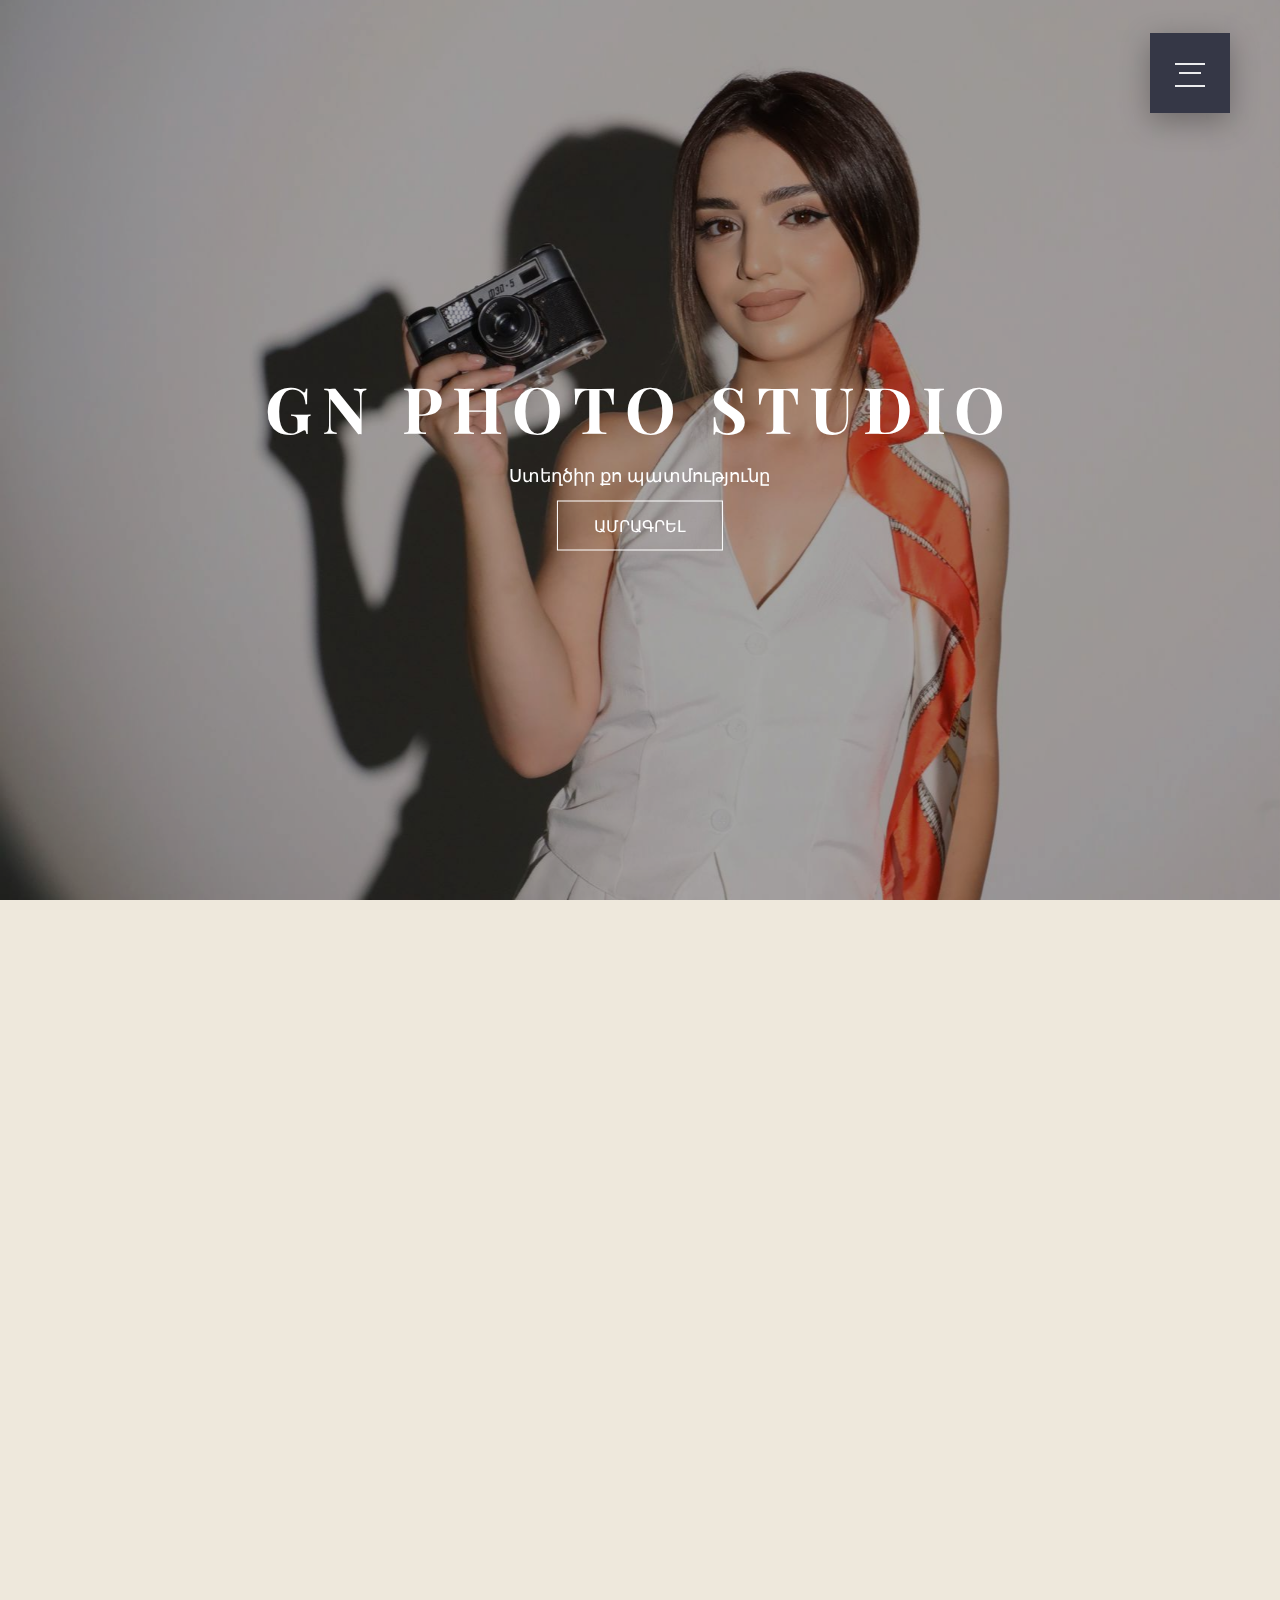
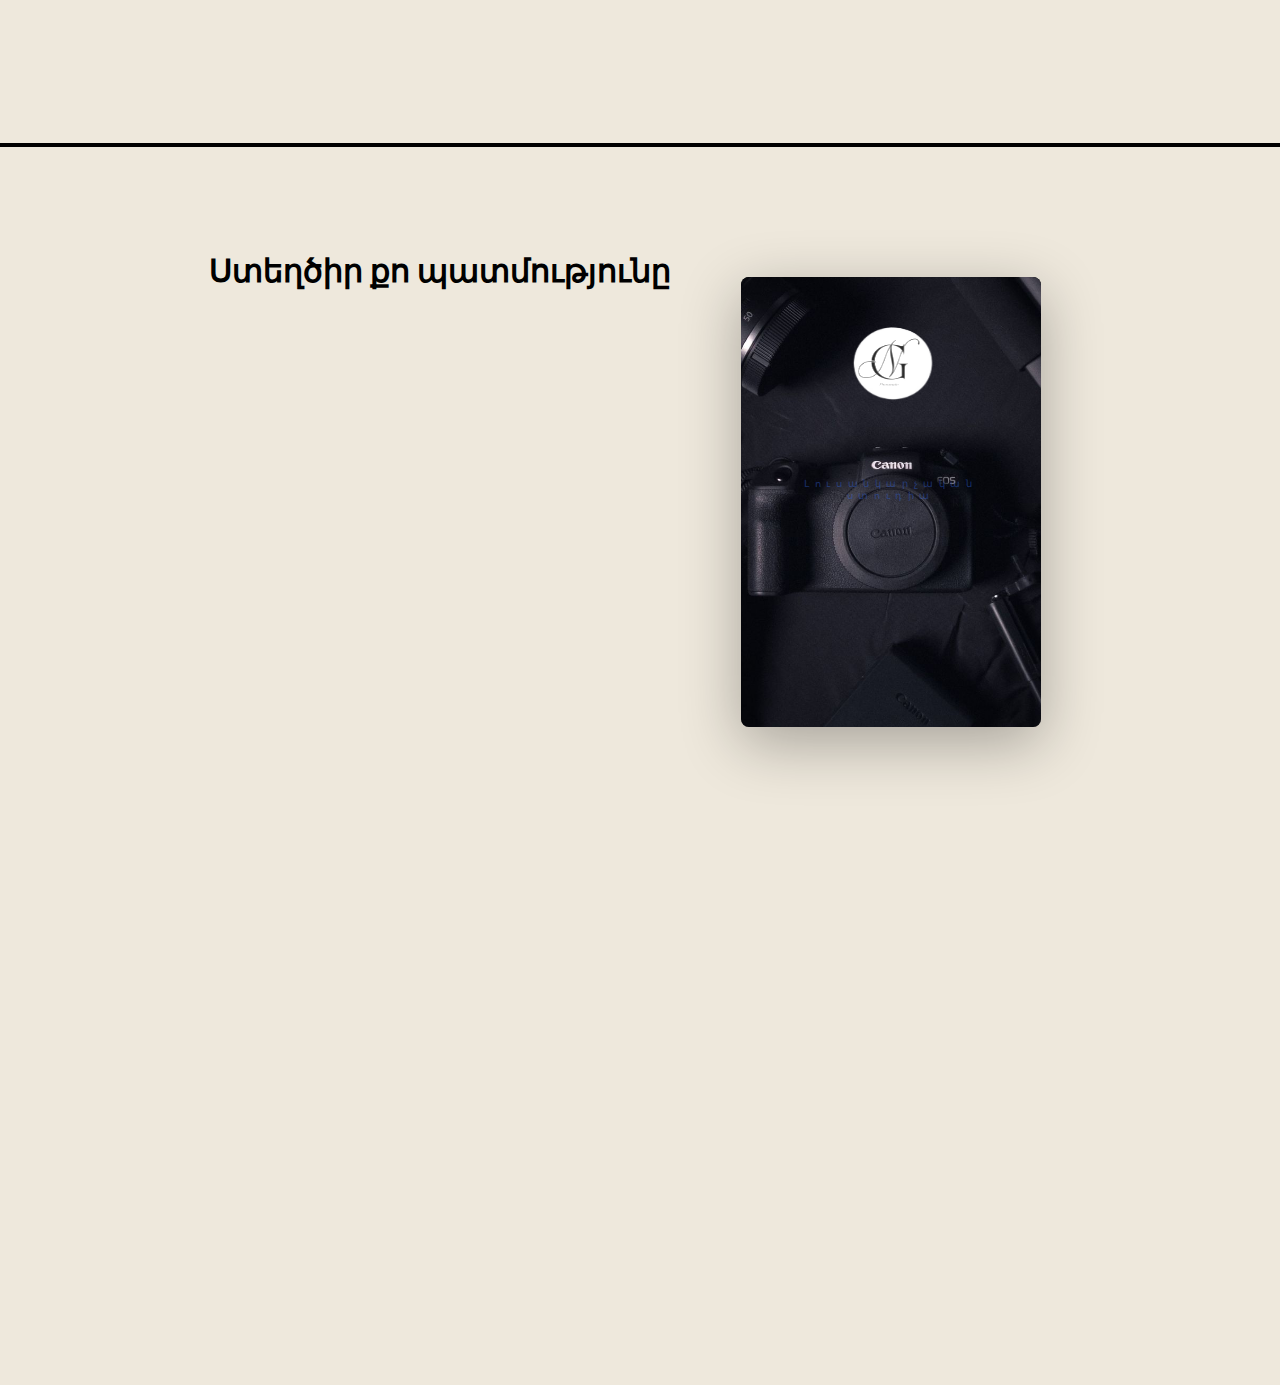
<file: index.html>
<!DOCTYPE html>
<html lang="hy">

<head>
    <meta charset="UTF-8">
    <meta name="viewport" content="width=device-width, initial-scale=1.0">

    <title>GN PHOTO STUDIO</title>

    <!-- CSS -->
    <link rel="stylesheet" href="style.css">
    <link rel="stylesheet" href="https://cdn.jsdelivr.net/npm/swiper@11/swiper-bundle.min.css">
    <link rel="stylesheet" href="https://cdnjs.cloudflare.com/ajax/libs/font-awesome/6.5.0/css/all.min.css">
</head>

<body>

    <!-- MENU -->
    <input class="menu-icon" type="checkbox" id="menu-icon" name="menu-icon" />
    <label for="menu-icon"></label>
    <nav class="nav">
        <ul>
            <li><a href="index.html">Գլխավոր</a></li>
            <li><a href="index.html#about">Մեր մասին</a></li>
            <li><a href="index.html#wrapper">Ամրագրել</a></li>
            <li><a href="index.html#contact-us">Կապ մեզ հետ</a></li>
            <li><a href="works.html">Մեր աշխատանքները</a></li>

            <div class="lang-switch">
                <li><button onclick="changeLanguage('hy')"> Հայ 🇦🇲</button></li>
                <li><button onclick="changeLanguage('ru')"> Рус 🇷🇺</button></li>
                <li><button onclick="changeLanguage('en')"> Eng 🇺🇸 </button></li>
            </div>
        </ul>
    </nav>

    <!-- HERO / SLIDER -->
    <div class="swiper hero-slider">
        <div class="hero-content">
            <h1 id="hero-text">GN PHOTO STUDIO</h1>
            <p data-i18n="GN">Ստեղծիր քո պատմությունը</p>
            <a href="#wrapper" class="hero-btn" data-i18n="hero_btn">Ամրագրել</a>
        </div>

        <div class="swiper-wrapper" style="--delay: 0.1s">
            <div class="swiper-slide">
                <img src="1.jpg" alt="">
            </div>
            <div class="swiper-slide">
                <img src="2.jpg" alt="">
            </div>
            <div class="swiper-slide">
                <img src="3.jpg" alt="">
            </div>
        </div>
    </div>

    <!-- BANNER -->
    <div class="banner reveal" style="--delay: 0.10s">
        <div class="banner">
            <p class="banner-text" data-i18n="banner_data">
                GN photo studio.<br>
                Քո ժպիտը՝ մեր լույսի ներքո
            </p>
        </div>
    </div>

    <!-- ABOUT -->
    <div class="about reveal" style="--delay: 0.25s">
        <section id="about">
            <div class="container">
                <div class="text-content">
                    <h1 data-i18n="text_content">Մեր մասին</h1>
                    <p data-i18n="data_text">
                        Բարի գալուստ <b>GN PHOTO STUDIO</b>՝ ստեղծագործական մի անկյուն, որտեղ յուրաքանչյուր այցելու դառնում 
                        է գլխավոր հերոս: Մեր ստուդիան հիմնադրվել է մեկ պարզ նպատակով՝ ցույց տալ աշխարհին, որ 
                        յուրաքանչյուր մարդ, յուրաքանչյուր հայացք և յուրաքանչյուր ժպիտ ունի իր յուրահատուկ լույսը:

                        Մենք մասնագիտացած ենք պրոֆեսիոնալ դիմանկարների, նորաձևության (fashion), ընտանեկան և 
                        անհատական ֆոտոշարքերի մեջ: Օգտագործելով լավագույն տեխնիկան և ստեղծելով հարմարավետ միջավայր՝
                        մենք օգնում ենք ձեզ լինել բնական, ազատ և ինքնավստահ: GN PHOTO STUDIO-ն այն վայրն է, որտեղ
                        ձեր երազանքի կերպարները դառնում են իրականություն
                    </p>
                </div>

                <div class="image-content">
                    <img src="studia.jpg" alt="Studio">
                </div>
            </div>
        </section>
    </div>

    <div class="block-line"></div>

    <section id="wrapper">
        <section class="wrapper">
            <h1 class="GN-h1" data-i18n="GN">Ստեղծիր քո պատմությունը</h1>
            <div class="cards">
                <div class="card" data-effect="blur">
                    <figure class="card__image">
                        <img src="camon.jpg" alt="GN Photo Studio">
                    </figure>

                    <div class="card__header">
                        <figure class="card__profile">
                            <img src="logo.png" alt="GN Logo">
                        </figure>
                    </div>

                    <div class="card__body">
                        <p class="card__job">Լուսանկարչական ստուդիա</p>
                        <p class="card__bio">
                            Պրոֆեսիոնալ լուսանկարչություն, վիդեո և ստեղծագործական նախագծեր։
                        </p>
                    </div>

                    <div class="card__footer">
                        <p class="card__date">© 2026</p>
                        <a href="bron-hrazdan.html" class="card__btn">Դիտել ստուդիան</a>
                    </div>
                </div>
            </div>
        </section>
    </section>

    <div class="footer reveal" d style="--delay: 0.35s">
        <footer class="footer">
            <div class="footer-main">
                <div class="footer-brand">
                    <img src="logo.png" alt="GN Photo Studio">
                    <p>Minimal light space for your photoshoot</p>
                </div>

                <section id="contact-us" class="panel">
                    <div class="panel__head">
                        <h2 data-i18n="panel_data">Կապ մեզ հետ</h2>
                        <p data-i18n="p_data">հարցերի դեպքում կապվեք մեզ հետ ձեզ հարմար տարբերակով.</p>
                    </div>

                    <div class="strip">
                        <a class="trace" href="https://www.instagram.com/narkh_photography?igsh=MXJxa2ljZ2VmMDJhOA=="
                            style="--c:#ff2d7d">
                            <i class="fa-brands fa-instagram"></i>
                            <span>Instagram</span>
                            <span class="trace__spark"></span>
                        </a>

                        <a class="trace" href="mailto:Gnphotostudio1010@gmail.com" style="--c:#22c55e">
                            <i class="fa-solid fa-envelope"></i>
                            <span>Gmail</span>
                            <span class="trace__spark"></span>
                        </a>

                        <a class="trace" href="tel:+37494251861" style="--c:#1e3a8a">
                            <i class="fa-solid fa-phone"></i>
                            <span>Phone</span>
                            <span class="trace__spark"></span>
                        </a>
                    </div>
                </section>
            </div>
        </footer>
    </div>

    <div class="private reveal" style="--delay: 0.40s">
        <div class="private">
            <p data-i18n="private_data">© 2026 GN Photo Studio — Բոլոր իրավունքները պաշտպանված են</p>
        </div>
    </div>

    <!-- JS -->
    <script src="https://cdn.jsdelivr.net/npm/swiper@11/swiper-bundle.min.js"></script>
    <script src="index.js"></script>
</body>
</html>
</file>
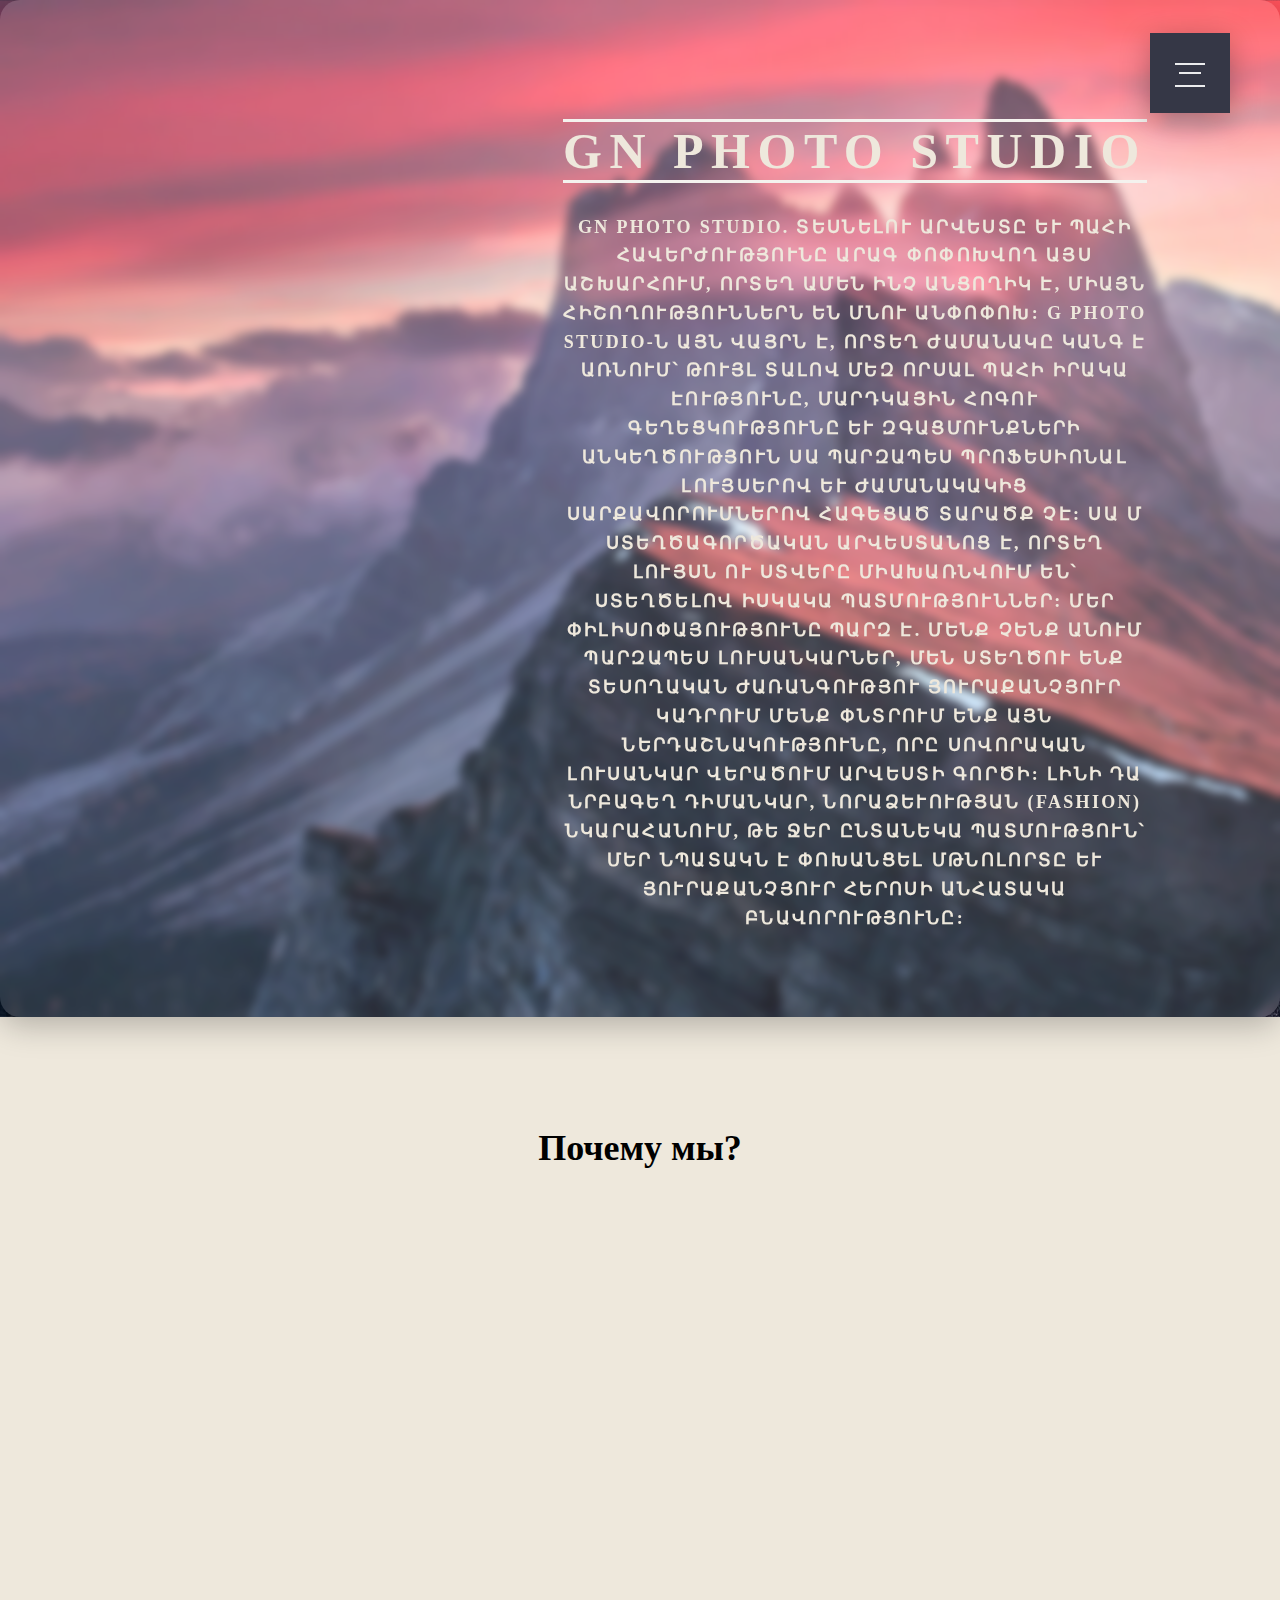
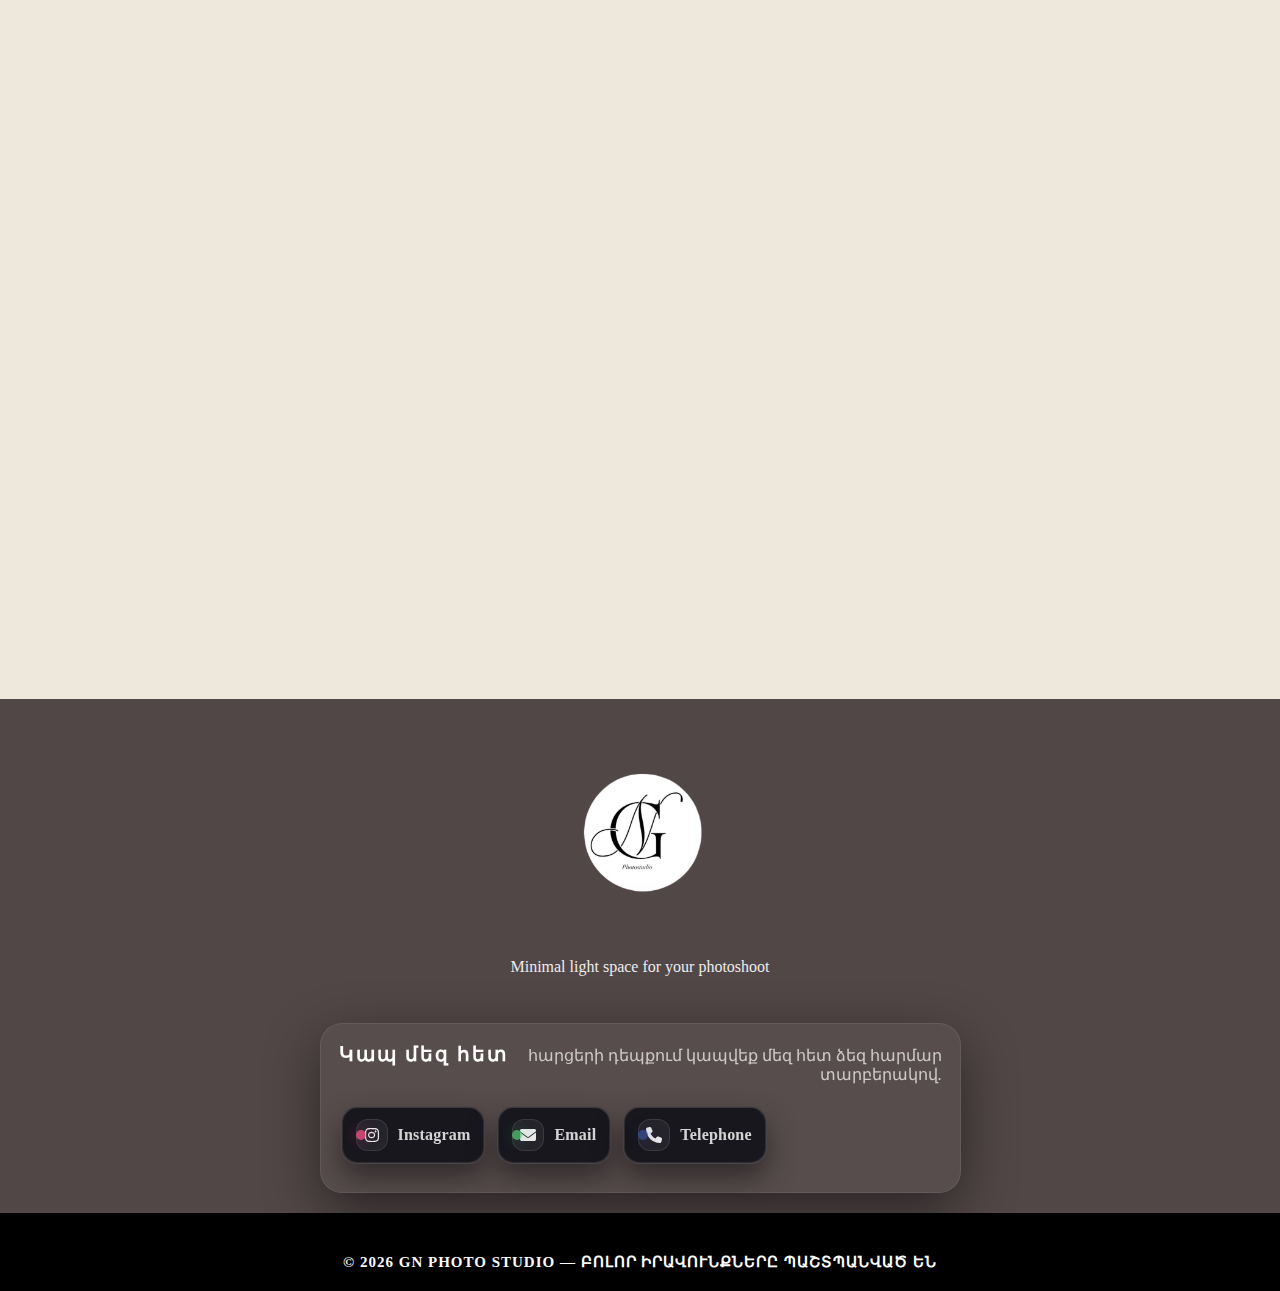
<file: bron-hrazdan.html>
<!DOCTYPE html>
<html lang="hy">

<head>
    <meta charset="UTF-8">
    <meta name="viewport" content="width=device-width, initial-scale=1.0">
    <link rel="stylesheet" href="bron.css">
    <link rel="stylesheet" href="https://cdn.jsdelivr.net/npm/swiper@11/swiper-bundle.min.css">
    <link rel="stylesheet" href="https://cdnjs.cloudflare.com/ajax/libs/font-awesome/6.5.0/css/all.min.css">
    <title>GN PHOTO STUDIO</title>
</head>

<body>

    <div class="fon-image">
        <input class="menu-icon" type="checkbox" id="menu-icon" name="menu-icon" />
        <label for="menu-icon"></label>
        <nav class="nav">
            <ul>
                <li><a href="index.html">Գլխավոր</a></li>
                <li><a href="index.html#about">Մեր մասին</a></li>
                <li><a href="index.html#bron">Ամրագրել</a></li>
                <li><a href="index.html#contact-us">Կապ մեզ հետ</a></li>
                <li><a href="works.html">Մեր աշխատանքները</a></li>

                <div class="lang-switch">
                    <li><button onclick="changeLanguage('hy')"> ARM 🇦🇲</button></li>
                    <li><button onclick="changeLanguage('ru')"> RUS 🇷🇺</button></li>
                    <li><button onclick="changeLanguage('en')"> ENG 🇺🇸 </button></li>
                </div>
            </ul>
        </nav>

        <div class="glass">
            <section class="studio-section">
                <div class="Calendly">
                    <div class="calendar-wripper">
                        <!-- Calendly inline widget begin -->
<div class="calendly-inline-widget" data-url="https://calendly.com/aramekhachaturyan/new-meeting?hide_event_type_details=1&hide_gdpr_banner=1" style="min-width:320px;height:700px;"></div>
<script type="text/javascript" src="https://assets.calendly.com/assets/external/widget.js" async></script>
<!-- Calendly inline widget end -->
                    </div>

                    <div class="text">
                        <h1 id="hero-text">GN Photo Studio</h1>
                        <p data-i18n="info">
                            GN Photo Studio. Տեսնելու արվեստը և պահի հավերժությունը

                            Արագ փոփոխվող այս աշխարհում, որտեղ ամեն ինչ անցողիկ է, միայն հիշողություններն են մնում
                            անփոփոխ: GN
                            Photo Studio-ն այն վայրն է, որտեղ ժամանակը կանգ է առնում՝ թույլ տալով մեզ որսալ պահի
                            իրական
                            էությունը, մարդկային հոգու գեղեցկությունը և զգացմունքների անկեղծությունը:

                            Սա պարզապես պրոֆեսիոնալ լույսերով և ժամանակակից սարքավորումներով հագեցած տարածք չէ: Սա
                            մի
                            ստեղծագործական արվեստանոց է, որտեղ լույսն ու ստվերը միախառնվում են՝ ստեղծելով իսկական
                            պատմություններ: Մեր փիլիսոփայությունը պարզ է. մենք չենք անում պարզապես լուսանկարներ,
                            մենք
                            ստեղծում
                            ենք տեսողական ժառանգություն:

                            Յուրաքանչյուր կադրում մենք փնտրում ենք այն ներդաշնակությունը, որը սովորական լուսանկարը
                            վերածում է
                            արվեստի գործի: Լինի դա նրբագեղ դիմանկար, նորաձևության (fashion) նկարահանում, թե ջերմ
                            ընտանեկան
                            պատմություն՝ մեր նպատակն է փոխանցել մթնոլորտը և յուրաքանչյուր հերոսի անհատական
                            բնավորությունը:
                        </p>
                    </div>
                </div>
        </div>
    </div>
        </section>

        <section class="why-us" id="why-us">
            <h2>Почему мы?</h2>

            <div class="why-item">
                <span class="icon">✔</span>
                <h3 data-i18n="why_1_title">Эстетика и стиль</h3>
                <p data-i18n="why_1_desc">Уникальный интерьер, созданный для вдохновения и идеальных кадров.</p>
            </div>

            <div class="why-item">
                <span class="icon">✔</span>
                <h3 data-i18n="why_2_title">Внимание к деталям</h3>
                <p data-i18n="why_2_desc">Мы продумали каждую мелочь: от освещения до текстуры декора.</p>
            </div>

            <div class="why-item">
                <span class="icon">✔</span>
                <h3 data-i18n="why_3_title">Премиальный комфорт</h3>
                <p data-i18n="why_3_desc">Просторная гримерка, зона отдыха и всё необходимое для вашего удобства.</p>
            </div>

            <div class="why-item">
                <span class="icon">✔</span>
                <h3 data-i18n="why_4_title">Профессиональный свет</h3>
                <p data-i18n="why_4_desc">Топовое оборудование Profoto и большой выбор насадок для любых задач.</p>
            </div>

            <div class="why-item">
                <span class="icon">✔</span>
                <h3 data-i18n="why_5_title">Прозрачные условия</h3>
                <p data-i18n="why_5_desc">Никаких скрытых доплат. Вы платите только за то, что используете.</p>
            </div>

            <div class="why-item">
                <span class="icon">✔</span>
                <h3 data-i18n="why_6_title">Мгновенное бронирование</h3>
                <p data-i18n="why_6_desc">Удобный онлайн-календарь: бронируйте студию в пару кликов 24/7.</p>
            </div>
        </section>

        <div class="footer reveal" d style="--delay: 0.35s">
            <footer class="footer">
                <div class="footer-main">
                    <div class="footer-brand">
                        <img src="logo.png" alt="GN Photo Studio">
                        <p>Minimal light space for your photoshoot</p>
                    </div>

                    <section id="contact-us" class="panel">
                        <div class="panel__head">
                            <h2 data-i18n="panel_data">Կապ մեզ հետ</h2>
                            <p data-i18n="p_data">հարցերի դեպքում կապվեք մեզ հետ ձեզ հարմար տարբերակով.</p>
                        </div>

                        <div class="strip">
                            <a class="trace"
                                href="https://www.instagram.com/narkh_photography?igsh=MXJxa2ljZ2VmMDJhOA=="
                                style="--c:#ff2d7d">
                                <i class="fa-brands fa-instagram"></i>
                                <span>Instagram</span>
                                <span class="trace__spark"></span>
                            </a>

                            <a class="trace" href="mailto:Gnphotostudio1010@gmail.com" style="--c:#22c55e">
                                <i class="fa-solid fa-envelope"></i>
                                <span>Email</span>
                                <span class="trace__spark"></span>
                            </a>

                            <a class="trace" href="tel:+37494251861" style="--c:#1e3a8a">
                                <i class="fa-solid fa-phone"></i>
                                <span>Telephone</span>
                                <span class="trace__spark"></span>
                            </a>
                        </div>
                    </section>
                </div>
            </footer>
        </div>

        <div class="private reveal" style="--delay: 0.40s">
            <div class="private" data-i18n="private_data">
                <p>© 2026 GN Photo Studio — Բոլոր իրավունքները պաշտպանված են</p>
            </div>
        </div>

        <!-- JS -->
        <script src="https://cdn.jsdelivr.net/npm/swiper@11/swiper-bundle.min.js"></script>
        <script src="bron.js"></script>
        <script src="index.js"></script>
</body>

</html>
</file>
<file: style.css>
@import url('https://fonts.googleapis.com/css2?family=Playfair+Display:wght@400;600&family=Inter:wght@300;400;500&display=swap');
@import url('https://fonts.googleapis.com/css2?family=Montserrat:wght@300;400;500;600;700;800;900&display=swap');

h1, h2 {
    font-family: 'Playfair Display', serif;
}

body, p, a {
    font-family: 'Inter', sans-serif;
}

html,
body {
    margin: 0;
    padding: 0;
    height: 100%;
    background-color: #eee8dc;
    scroll-behavior: smooth;
    touch-action: manipulation;
}

.section-center {
    position: absolute;
    top: 50%;
    left: 0;
    display: block;
    width: 100%;
    padding: 0;
    margin: 0;
    z-index: 6;
    text-align: center;
    transform: translateY(-50%);
}

[type="checkbox"]:checked,
[type="checkbox"]:not(:checked) {
    position: absolute;
    left: -9999px;
}

.menu-icon:checked+label,
.menu-icon:not(:checked)+label {
    position: fixed;
    top: 63px;
    right: 75px;
    display: block;
    width: 30px;
    height: 30px;
    padding: 0;
    margin: 0;
    cursor: pointer;
    z-index: 10;
}

.menu-icon:checked+label:before,
.menu-icon:not(:checked)+label:before {
    position: absolute;
    content: '';
    display: block;
    width: 30px;
    height: 20px;
    z-index: 20;
    top: 0;
    left: 0;
    border-top: 2px solid #ececee;
    border-bottom: 2px solid #ececee;
    transition: border-width 100ms 1500ms ease,
        top 100ms 1600ms cubic-bezier(0.23, 1, 0.32, 1),
        height 100ms 1600ms cubic-bezier(0.23, 1, 0.32, 1),
        background-color 200ms ease,
        transform 200ms cubic-bezier(0.23, 1, 0.32, 1);
}

.menu-icon:checked+label:after,
.menu-icon:not(:checked)+label:after {
    position: absolute;
    content: '';
    display: block;
    width: 22px;
    height: 2px;
    z-index: 20;
    top: 10px;
    right: 4px;
    background-color: #ececee;
    margin-top: -1px;
    transition: width 100ms 1750ms ease,
        right 100ms 1750ms ease,
        margin-top 100ms ease,
        transform 200ms cubic-bezier(0.23, 1, 0.32, 1);
}

.menu-icon:checked+label:before {
    top: 10px;
    transform: rotate(45deg);
    height: 2px;
    background-color: #ececee;
    border-width: 0;
    transition: border-width 100ms 340ms ease,
        top 100ms 300ms cubic-bezier(0.23, 1, 0.32, 1),
        height 100ms 300ms cubic-bezier(0.23, 1, 0.32, 1),
        background-color 200ms 500ms ease,
        transform 200ms 1700ms cubic-bezier(0.23, 1, 0.32, 1);
}

.menu-icon:checked+label:after {
    width: 30px;
    margin-top: 0;
    right: 0;
    transform: rotate(-45deg);
    transition: width 100ms ease,
        right 100ms ease,
        margin-top 100ms 500ms ease,
        transform 200ms 1700ms cubic-bezier(0.23, 1, 0.32, 1);
}

.nav {
    pointer-events: none;
    position: fixed;
    top: 33px;
    right: 50px;
    display: block;
    width: 80px;
    height: 80px;
    padding: 0;
    margin: 0;
    z-index: 9;
    overflow: hidden;
    box-shadow: 0 8px 30px 0 rgba(0, 0, 0, 0.3);
    background-color: #353746;
    animation: border-transform 7s linear infinite;
    transition: top 350ms 1100ms cubic-bezier(0.23, 1, 0.32, 1),
        right 350ms 1100ms cubic-bezier(0.23, 1, 0.32, 1),
        transform 250ms 1100ms ease,
        width 650ms 400ms cubic-bezier(0.23, 1, 0.32, 1),
        height 650ms 400ms cubic-bezier(0.23, 1, 0.32, 1);
}
@keyframes border-transform{
    0%,100% { border-radius: 63% 37% 54% 46% / 55% 48% 52% 45%; } 
  14% { border-radius: 40% 60% 54% 46% / 49% 60% 40% 51%; } 
  28% { border-radius: 54% 46% 38% 62% / 49% 70% 30% 51%; } 
  42% { border-radius: 61% 39% 55% 45% / 61% 38% 62% 39%; } 
  56% { border-radius: 61% 39% 67% 33% / 70% 50% 50% 30%; } 
  70% { border-radius: 50% 50% 34% 66% / 56% 68% 32% 44%; } 
  84% { border-radius: 46% 54% 50% 50% / 35% 61% 39% 65%; } 
}

.menu-icon:checked~.nav {
    pointer-events: auto;
    animation-play-state: paused;
    top: 50%;
    right: 50%;
    transform: translate(50%, -50%);
    width: 200%;
    height: 200%;
    transition: top 350ms 700ms cubic-bezier(0.23, 1, 0.32, 1),
        right 350ms 700ms cubic-bezier(0.23, 1, 0.32, 1),
        transform 250ms 700ms ease,
        width 750ms 1000ms cubic-bezier(0.23, 1, 0.32, 1),
        height 750ms 1000ms cubic-bezier(0.23, 1, 0.32, 1);
}

.nav ul {
    position: absolute;
    top: 50%;
    left: 0;
    display: block;
    width: 100%;
    padding: 0;
    margin: 0;
    z-index: 6;
    text-align: center;
    transform: translateY(-50%);
    list-style: none;
}

.nav ul li {
    position: relative;
    display: block;
    width: 100%;
    padding: 0;
    margin: 10px 0;
    text-align: center;
    list-style: none;
    pointer-events: none;
    opacity: 0;
    visibility: hidden;
    transform: translateY(30px);
    transition: all 250ms linear;
}

.nav ul li:nth-child(1) {
    transition-delay: 250ms;
}

.nav ul li:nth-child(2) {
    transition-delay: 200ms;
}

.nav ul li:nth-child(3) {
    transition-delay: 150ms;
}

.nav ul li:nth-child(4) {
    transition-delay: 100ms;
}

.nav ul li:nth-child(5) {
    transition-delay: 50ms;
}

.nav ul li a {
    font-family: 'Montserrat', sans-serif;
    text-decoration: none;
    font-size: 3vh;
    text-transform: uppercase;
    line-height: 1.2;
    font-weight: 800;
    display: inline-block;
    position: relative;
    color: #ececee;
    transition: all 250ms linear;
}

.nav ul li a:hover {
    text-decoration: none;
    color: #ffeba7;
}

.nav ul li a:after {
    display: block;
    position: absolute;
    top: 50%;
    content: '';
    height: 2vh;
    margin-top: -1vh;
    width: 0;
    left: 0;
    background-color: #353746;
    opacity: 0.8;
    transition: width 250ms linear;
}

.nav ul li a:hover:after {
    width: 100%;
}

.menu-icon:checked~.nav ul li {
    pointer-events: auto;
    visibility: visible;
    opacity: 1;
    transform: translateY(0);
    transition: opacity 350ms ease,
        transform 250ms ease;
}

.menu-icon:checked~.nav ul li:nth-child(1) {
    transition-delay: 1340ms;
}

.menu-icon:checked~.nav ul li:nth-child(2) {
    transition-delay: 1400ms;
}

.menu-icon:checked~.nav ul li:nth-child(3) {
    transition-delay: 1480ms;
}

.menu-icon:checked~.nav ul li:nth-child(4) {
    transition-delay: 1560ms;
}

.menu-icon:checked~.nav ul li:nth-child(5) {
    transition-delay: 1640ms;
}

@media screen and (max-width: 991px) {
    .menu-icon:checked+label,
    .menu-icon:not(:checked)+label {
        right: 55px;
    }

    .nav {
        right: 30px;
    }

    .nav ul li a {
        font-size: 3vh;
    }
}

.swiper-slide img {
    width: 100%;
    height: 100%;
    object-fit: cover;
    transform: scale(1.12);
    transition: transform 5s ease;
}

.swiper-slide-active img {
    transform: scale(1);
}

#hero-text {
    font-family: 'Playfair Display', serif;
    white-space: nowrap;
    overflow: hidden;
    font-size: clamp(33px, 8vw, 64px);
    letter-spacing: 0.15em;
}

#hero-text.typing {
    animation: blink 0.7s steps(1) infinite;
}

@keyframes blink {
    0%, 50% { border-color: rgba(255, 255, 255, 0.8); }
    51%, 100% {border-color: transparent; }
}

.hero-slider {
    position: relative;
    z-index: 1;
    width: 100%;
    height: 100vh;
}

.hero-slider::after {
    content: '';
    position: absolute;
    inset: 0;
    background: rgba(0, 0, 0, 0.35);
    z-index: 1;
}

.hero-content h1 {
    font-size: 48px;
    letter-spacing: 2px;
}

.hero-content p {
    margin: 15px 0 30px;
    font-size: 18px;
}

.hero-btn {
    padding: 14px 36px;
    border: 1px solid #fff;
    color: #fff;
    text-decoration: none;
    text-transform: uppercase;
    transition: 0.3s;
}

.hero-btn:hover {
    background: #fff;
    color: #000;
}

.hero-content {
    position: absolute;
    z-index: 2;
    top: 50%;
    left: 50%;
    transform: translate(-50%, -50%);
    text-align: center;
    color: #fff;
    padding: 0 20px;
}

.hero-slider img {
    width: 100%;
    height: 100%;
    background-image: full-width;
    object-fit: cover;
}

.banner {
    background-color: black;
    color: white;
    padding: 15px;
    text-align: center;
}

.banner-text {
    text-transform: uppercase;
    letter-spacing: 0.6em;
    font-size: 14px;
    line-height: 2.0;
}

.container {
    display: flex;
    align-items: center;
    gap: 40px;
    max-width: 1200px;
    margin: 0 auto;
    padding: 20px;
    background-color: #eee8dc;
    background-size: cover;
    background-position: 100%;
}

.text-content {
    flex: 1;
    margin: 20px;
    padding: 7px;
}

.text-content p {
    font-size: 20px;
}

.image-content {
    flex: 1;
}

.image-content img {
    width: 100%;
    height: auto;
}

@media (max-width: 768px) {
    .container {
        flex-direction: column;
        
    }
}

.block-line {
    border: 2px solid black;
}

:root {
  --font: "Roboto", sans-serif;
  --fontOrigin: 1rem;    
  --fontSmall: 0.625em;  
  --fontMedium: 0.875em; 
  --fontNormal: 1em;     
  --fontLarge:  1.375em; 
  --fontLight: 100;
  --fontRegular: 400;
  --speed: 0.65s;
}

@keyframes zoom {
  from {
    object-position: 0 50%;
  }
  to {
    object-position: 100% 50%;
  }
}

@keyframes blur {
  from {
    -webkit-transform: scale(1, 1);
    transform: scale(1, 1);
  }
  to {
    -webkit-transform: scale(1.5, 1.5);
    transform: scale(2, 2);
  }
}

* {
  border: 0;
  margin: 0;
  padding: 0;
  box-sizing: border-box;
}

.wrapper {
  min-height: 100vh;
  width: -100vh;
  height: auto;
  padding: 40px;
  gap: 40px;
  margin: 60px 1px;
}

.cards {
    padding: 30px;
    display: flex;
    align-items: center;
    justify-content: center;
}

@media (min-width: 1080px) {
    .wrapper {
        display: flex;
        justify-content: space-between;
        flex-direction: row;
        align-items: start;
        justify-content: center;
        margin-bottom: -300px;
    }
}

.menu {
  grid-area: menu;
  align-self: end;
}

.menu__list {
  text-align: center;
}

.menu__item {
  position: relative;
  display: inline-block;
  padding: 10px 20px;
  font-size: var(--fontMedium);
  font-weight: var(--fontRegular);
  text-transform: uppercase;
  color: #a9a9a9;
  cursor: pointer;
  -webkit-transition: all var(--speed) ease;
  transition: all var(--speed) ease;
}

.menu__item::after {
  content: "";
  display: block;
  width: 0;
  height: 2px;
  margin-top: 6px;
  background: rgba(100, 100, 250, 1);
  -webkit-transition: all var(--speed) ease;
  transition: all var(--speed) ease;
}

.menu__item:hover {
  color: rgba(150, 150, 255, 1);
}
.menu__item.active {
  color: rgba(100, 100, 250, 1);
}

.menu__item.active::after {
  width: 100%;
}

.card {
  position: relative;
  grid-area: card;
  align-self: center;
  justify-self: center;
  overflow: hidden;
  display: block;
  width: 100%;
  max-width: 300px;
  height: 450px;
  font-size: var(--fontOrigin);
  border-radius: 8px;
  box-shadow: 0 16px 60px rgba(0, 0, 0, 0.3);
  cursor: pointer;
  -webkit-transition: all var(--speed) ease;
  transition: all var(--speed) ease;
}

.card:hover {
  box-shadow: 0 40px 130px rgba(0, 0, 0, 0.6);
  -webkit-transform: scale(1.1, 1.1);
  transform: scale(1.1, 1.1);
}

.card__save {
  position: absolute;
  top: 10px;
  right: 10px;
  display: block;
  width: 35px;
  height: 35px;
  background: transparent;
  border: 0;
  opacity: 0;
  border-radius: 3px;
  -webkit-transition: all var(--speed) ease;
  transition: all var(--speed) ease;
}

.card__save:focus {
  outline: 0;
  background-color: rgba(255, 255, 255, 0);
}

.card:hover .card__save {
  opacity: 0.6;
}

.card__save i {
  font-size: 18px;
  color: rgba(255, 255, 255, 0.6);
  cursor: pointer;
  -webkit-transition: all var(--speed) ease;
  transition: all var(--speed) ease;
}

.card__save:hover i {
  color: rgba(255, 255, 255, 0.8);
}

.card__save:active,
.card__save.active {
  opacity: 1 !important;
}

.card__save:active i,
.card__save.active i {
  color: white;
}

.card__image {
  position: absolute;
  top: 0;
  left: 0;
  z-index: -1;
  overflow: hidden;
  display: block;
  width: 100%;
  height: 100%;
  pointer-events: none;
  background: linear-gradient(to bottom, rgba(0, 0, 0, 1), rgba(0, 0, 0, 0.5));
}

.card__image img {
  -webkit-transform: scale(1.3, 1.3);
  transform: scale(1.3, 1.3);
  display: block;
  width: 100%;
  height: 100%;
  object-fit: cover;
  opacity: 1;
  -webkit-transition: all var(--speed) ease;
  transition: all var(--speed) ease;
  animation-name: zoom;
  animation-duration: 30s;
  animation-direction: alternate;
  animation-timing-function: linear;
  animation-iteration-count: infinite;
}

.card:hover .card__image img {
  -webkit-transform: scale(1, 1);
  transform: scale(1, 1);
  opacity: 0.5;
}

.card__header {
  display: grid;
  width: 100%;
  height: 200px;
}

.card__profile {
  align-self: center;
  justify-self: center;
  display: block;
  overflow: hidden;
  width: 10vmax;
  height: 10vmax;
  max-width: 100px;
  max-height: 100px;
  border-radius: 50%;
}

.card__profile img {
  -webkit-transform: scale(1.5, 1.5)  translateZ(0);
  transform: scale(1.2, 1.1)  translateZ(0);
  display: block;
  width: 100%;
  height: 100%;
  object-fit: cover;
  object-position: 50% 50%;
  -webkit-filter: grayscale(50%) contrast(75%) brightness(1.3);
  filter: grayscale(50%) contrast(75%) brightness(1.3);
  -webkit-transition: all var(--speed) ease;
  transition: all var(--speed) ease;
  mix-blend-mode: normal;
  -webkit-backface-visibility: hidden;
  backface-visibility: hidden;
}

.card:hover .card__profile img {
  -webkit-transform: scale(1, 1)  translateZ(0);
  transform: scale(1.05)  translateZ(0);
}

.card__body {
  display: grid;
  padding: 0 20px;
}

.card__name {
  align-self: center;
  justify-self: center;
  margin-bottom: 2px;
  color: white;
  font-size: var(--fontLarge);
  font-weight: var(--fontLight);
  letter-spacing: 0.1rem;
  text-align: center;
  text-transform: uppercase;
  text-shadow: 0 1px 2px rgba(0, 0, 0, 0.35);
  background: -webkit-linear-gradient(white, #a1a1a1);
  -webkit-text-fill-color: transparent;
  -webkit-transition: all var(--speed) ease;
  transition: all var(--speed) ease;
}

.card:hover .card__name {
  background: -webkit-linear-gradient(white, #c1c1c1);
  -webkit-text-fill-color: transparent;
}

.card__job {
  align-self: center;
  justify-self: center;
  display: inline-block;
  font-size: var(--fontSmall);
  font-weight: var(--fontLight);
  text-align: center;
  letter-spacing: 0.35rem;
  color: rgba(46, 96, 212, 0.45);
  -webkit-transition: all var(--speed) ease;
  transition: all var(--speed) ease;
}

.card:hover .card__job {
  color: rgb(0, 0, 0);
}

.card__bio {
  position: relative;
  -webkit-transform: translateY(30%);
  transform: translateY(30%);
  display: block;
  margin: 22px 0 16px 0;
  font-size: var(--fontMedium);
  font-weight: var(--fontLight);
  color: rgba(255, 255, 255, 0.65);
  opacity: 0;
  -webkit-transition: all var(--speed) ease;
  transition: all var(--speed) ease;
}

.card:hover .card__bio {
  -webkit-transform: translateY(0);
  transform: translateY(0);
  opacity: 1;
}

.card__footer {
  position: relative;
  -webkit-transform: translateY(60%);
  transform: translateY(60%);
  display: grid;
  grid-template-columns: repeat(2, 1fr);
  grid-template-areas: "date category";
  padding: 10px 20px;
  opacity: 0;
  -webkit-transition: all var(--speed) ease;
  transition: all var(--speed) ease;
}

.card:hover .card__footer {
  -webkit-transform: translateY(0);
  transform: translateY(0);
  opacity: 1;
}

.card__date {
  grid-area: date;
  display: inline-block;
  align-self: left;
  justify-self: left;
  font-size: var(--fontSmall);
  font-weight: var(--fontLight);
  text-transform: uppercase;
  text-shadow: 0 0.5px 1px rgba(0, 0, 0, 0.45);
  color: rgba(250, 250, 250, 0.4);
}

.card__btn {
  justify-self: right;
  align-self: center;
  padding: 6px 14px;
  font-size: 0.75rem;
  text-transform: uppercase;
  letter-spacing: 0.15em;
  color: white;
  border: 1px solid rgba(255,255,255,0.4);
  border-radius: 20px;
  text-decoration: none;
  transition: all 0.3s ease;
}

.card__btn:hover {
  background: white;
  color: black;
}

.card[data-effect="blur"]:hover .card__image img {
  -webkit-filter: blur(3px);
  filter: blur(3px);
}

.card[data-effect="blur"] .card__image img {
  animation-name: blur;
}

.card[data-effect="color"]:hover {
  -webkit-transform: scale(1, 1);
  transform: scale(1, 1);
  box-shadow: 0 40px 260px rgba(255, 0, 0, 0.1), 0 40px 130px rgba(250, 100, 100, 0.2), -80px -40px 230px rgba(0, 200, 250, 0.15), 80px 40px 230px rgba(120, 120, 255, 0.15);
}

.card[data-effect="color"] .card__image {
  background: linear-gradient(to bottom, rgba(20, 20, 100, 1), rgba(255, 100, 100, 0.5))
}

.card[data-effect="color"]:hover .card__image img {
  opacity: 0.8;
}

.card[data-effect="color"]:hover .card__profile img {
  -webkit-filter: grayscale(50%) contrast(80%) brightness(1.6);
  filter: grayscale(50%) contrast(80%) brightness(1.6);
  mix-blend-mode: normal;
}

.footer {
    background-color: rgb(82, 71, 71);
    color: white;
    padding: 10px;
}

.footer-main {
    display: flex;
    flex-direction: column;
    align-items: center;
    gap: 10px;
    text-align: center;
}

.footer-brand img {
    width: 180px;
    margin-top: -80px;
    margin-bottom: -100px;
}

.footer-brand P {
    max-width: 300px;
    line-height: 1.5;
    opacity: 0.9;
    margin-top: 0;
}

.footer-socials {
    display: flex;
    gap: 20px;
}

.footer-socials img {
    width: 40px;
}

.footer-contacts {
    margin-top: 50px;
    text-align: center;
}

.footer-contacts h3 {
    margin-bottom: 15px;
    font-weight: 500;
}

.footer-contacts p {
    margin: 5px 0;
    font-size: 20px;
}

.panel {
    margin-top: 18px;
    padding: 18px;
    border-radius: 22px;
    background: rgba(255, 255, 255, 0.035);
    border: 1px solid rgba(255, 255, 255, 0.08);
    box-shadow: 0 18px 55px rgba(0, 0, 0, 0.48);
    backdrop-filter: blur(10px);
}

.panel__head {
    display: flex;
    align-items: baseline;
    justify-content: space-between;
    gap: 18px;
    margin-bottom: 12px;
}

.panel__head h2 {
    text-align: center;
    margin: 0;
    font-size: 20px;
    letter-spacing: 2px;
}

.panel__head p {
    margin: 0;
    opacity: 0.7;
    font-size: 16px;
    text-align: right;
    max-width: 52ch;
}


@media (max-width: 720px) {
    .panel__head {
        flex-direction: column;
        align-items: flex-start;
    }

    .panel__head p {
        text-align: left;
    }

    .hero__stats {
        grid-template-columns: 1fr;
    }
}

.strip {
    display: flex;
    flex-wrap: wrap;
    gap: 12px;
    padding: 10px 2px;
}


.strip a {
    text-decoration: none;
}

.trace {
    --c: #7c3aed;
    position: relative;
    height: 56px;
    border-radius: 16px;
    border: 1px solid rgba(255, 255, 255, 0.12);
    background: rgba(10, 12, 20, 0.5);
    color: rgba(255, 255, 255, 0.9);
    cursor: pointer;
    outline: none;
    padding: 0 14px;
    display: flex;
    align-items: center;
    gap: 10px;
    overflow: hidden;
    box-shadow: 0 14px 30px rgba(0, 0, 0, 0.45),
        inset 0 1px 0 rgba(255, 255, 255, 0.06);
    transition: transform 220ms cubic-bezier(0.2, 0.9, 0.2, 1),
        box-shadow 220ms ease, border-color 220ms ease;
}

.trace i {
    width: 30px;
    height: 30px;
    border-radius: 12px;
    display: grid;
    place-items: center;
    background: rgba(255, 255, 255, 0.06);
    border: 1px solid rgba(255, 255, 255, 0.1);
}

.trace span {
    font-weight: 800;
    letter-spacing: 0.2px;
    opacity: 0.9;
}

.trace::before {
    content: "";
    position: absolute;
    inset: -2px;
    border-radius: 18px;
    background: conic-gradient(from 180deg,
            transparent,
            color-mix(in oklab, var(--c) 55%, white 10%),
            transparent 35%,
            color-mix(in oklab, var(--c) 40%, transparent),
            transparent);
    opacity: 0;
    filter: blur(0.3px);
    transition: opacity 200ms ease;
    animation: spin 1.1s linear infinite;
    pointer-events: none;
}

.trace::after {
    content: "";
    position: absolute;
    inset: 1px;
    border-radius: 15px;
    background: rgba(10, 12, 20, 0.62);
    pointer-events: none;
}

.trace>* {
    position: relative;
    z-index: 2;
}

.trace__spark {
    position: absolute;
    width: 10px;
    height: 10px;
    border-radius: 999px;
    background: color-mix(in oklab, var(--c) 70%, white 10%);
    box-shadow: 0 0 16px color-mix(in oklab, var(--c) 45%, transparent);
    opacity: 0;
    pointer-events: none;
    z-index: 3;
}

.trace:hover {
    transform: translateY(-2px);
    border-color: color-mix(in oklab, var(--c) 45%, rgba(255, 255, 255, 0.15));
    box-shadow: 0 18px 42px rgba(0, 0, 0, 0.55),
        0 0 0 4px color-mix(in oklab, var(--c) 16%, transparent),
        0 0 30px color-mix(in oklab, var(--c) 26%, transparent);
}

.trace:hover::before {
    opacity: 1;
}

.trace:hover .trace__spark {
    opacity: 1;
    animation: spark 900ms ease-in-out infinite;
}

.trace:active {
    transform: translateY(0) scale(0.99);
}

@keyframes spin {
    to {
        transform: rotate(360deg);
    }
}

@keyframes spark {
    0% {
        transform: translate(18px, -12px) scale(0.9);
        opacity: 0;
    }

    25% {
        opacity: 1;
    }

    50% {
        transform: translate(160px, 0px) scale(1.05);
    }

    75% {
        opacity: 1;
    }

    100% {
        transform: translate(18px, 12px) scale(0.9);
        opacity: 0;
    }
}

.private {
    background-color: black;
    color: white;
    text-align: center;
    font-weight: 900;
    font-size: 15px;
    padding: 10px;
    margin-top: 0;
    padding-top: 20px;
    letter-spacing: 1px;
    text-transform: uppercase;
}

.reveal {
    opacity: 0;
    transform: translateY(20px);
    transition: opacity 1.1s ease, transform 1s ease;
    transition-delay: var(--delay, 1s);
    will-change: opacity, transform;
}

.reveal.active {
    opacity: 1;
    transform: translateY(0);
}
</file>
<file: bron.css>
html,
body {
    margin: 0;
    padding: 0;
    background-color: #f4f2ee;
    touch-action: manipulation;
    position: relative;
    max-width: 100%;
}

@import url('https://fonts.googleapis.com/css2?family=Montserrat:wght@300;400;500;600;700;800;900&display=swap');
.section-center {
    position: absolute;
    top: 50%;
    left: 0;
    display: block;
    width: 100%;
    padding: 0;
    margin: 0;
    z-index: 6;
    text-align: center;
    transform: translateY(-50%);
}

[type="checkbox"]:checked,
[type="checkbox"]:not(:checked) {
    position: absolute;
    left: -9999px;
}

.menu-icon:checked+label,
.menu-icon:not(:checked)+label {
    position: fixed;
    top: 63px;
    right: 75px;
    display: block;
    width: 30px;
    height: 30px;
    padding: 0;
    margin: 0;
    cursor: pointer;
    z-index: 10;
}

.menu-icon:checked+label:before,
.menu-icon:not(:checked)+label:before {
    position: absolute;
    content: '';
    display: block;
    width: 30px;
    height: 20px;
    z-index: 20;
    top: 0;
    left: 0;
    border-top: 2px solid #ececee;
    border-bottom: 2px solid #ececee;
    transition: border-width 100ms 1500ms ease,
        top 100ms 1600ms cubic-bezier(0.23, 1, 0.32, 1),
        height 100ms 1600ms cubic-bezier(0.23, 1, 0.32, 1),
        background-color 200ms ease,
        transform 200ms cubic-bezier(0.23, 1, 0.32, 1);
}

.menu-icon:checked+label:after,
.menu-icon:not(:checked)+label:after {
    position: absolute;
    content: '';
    display: block;
    width: 22px;
    height: 2px;
    z-index: 20;
    top: 10px;
    right: 4px;
    background-color: #ececee;
    margin-top: -1px;
    transition: width 100ms 1750ms ease,
        right 100ms 1750ms ease,
        margin-top 100ms ease,
        transform 200ms cubic-bezier(0.23, 1, 0.32, 1);
}

.menu-icon:checked+label:before {
    top: 10px;
    transform: rotate(45deg);
    height: 2px;
    background-color: #ececee;
    border-width: 0;
    transition: border-width 100ms 340ms ease,
        top 100ms 300ms cubic-bezier(0.23, 1, 0.32, 1),
        height 100ms 300ms cubic-bezier(0.23, 1, 0.32, 1),
        background-color 200ms 500ms ease,
        transform 200ms 1700ms cubic-bezier(0.23, 1, 0.32, 1);
}

.menu-icon:checked+label:after {
    width: 30px;
    margin-top: 0;
    right: 0;
    transform: rotate(-45deg);
    transition: width 100ms ease,
        right 100ms ease,
        margin-top 100ms 500ms ease,
        transform 200ms 1700ms cubic-bezier(0.23, 1, 0.32, 1);
}

.nav {
    pointer-events: none;
    position: fixed;
    top: 33px;
    right: 50px;
    display: block;
    width: 80px;
    height: 80px;
    padding: 0;
    margin: 0;
    z-index: 9;
    overflow: hidden;
    box-shadow: 0 8px 30px 0 rgba(0, 0, 0, 0.3);
    background-color: #353746;
    animation: border-transform 7s linear infinite;
    transition: top 350ms 1100ms cubic-bezier(0.23, 1, 0.32, 1),
        right 350ms 1100ms cubic-bezier(0.23, 1, 0.32, 1),
        transform 250ms 1100ms ease,
        width 650ms 400ms cubic-bezier(0.23, 1, 0.32, 1),
        height 650ms 400ms cubic-bezier(0.23, 1, 0.32, 1);
}

@keyframes border-transform{
    0%,100% { border-radius: 63% 37% 54% 46% / 55% 48% 52% 45%; } 
  14% { border-radius: 40% 60% 54% 46% / 49% 60% 40% 51%; } 
  28% { border-radius: 54% 46% 38% 62% / 49% 70% 30% 51%; } 
  42% { border-radius: 61% 39% 55% 45% / 61% 38% 62% 39%; } 
  56% { border-radius: 61% 39% 67% 33% / 70% 50% 50% 30%; } 
  70% { border-radius: 50% 50% 34% 66% / 56% 68% 32% 44%; } 
  84% { border-radius: 46% 54% 50% 50% / 35% 61% 39% 65%; } 
}

.menu-icon:checked~.nav {
    pointer-events: auto;
    animation-play-state: paused;
    top: 50%;
    right: 50%;
    transform: translate(50%, -50%);
    width: 200%;
    height: 200%;
    transition: top 350ms 700ms cubic-bezier(0.23, 1, 0.32, 1),
        right 350ms 700ms cubic-bezier(0.23, 1, 0.32, 1),
        transform 250ms 700ms ease,
        width 750ms 1000ms cubic-bezier(0.23, 1, 0.32, 1),
        height 750ms 1000ms cubic-bezier(0.23, 1, 0.32, 1);
}

.nav ul {
    position: absolute;
    top: 50%;
    left: 0;
    display: block;
    width: 100%;
    padding: 0;
    margin: 0;
    z-index: 6;
    text-align: center;
    transform: translateY(-50%);
    list-style: none;
}

.nav ul li {
    position: relative;
    display: block;
    width: 100%;
    padding: 0;
    margin: 10px 0;
    text-align: center;
    list-style: none;
    pointer-events: none;
    opacity: 0;
    visibility: hidden;
    transform: translateY(30px);
    transition: all 250ms linear;
}

.nav ul li:nth-child(1) {
    transition-delay: 250ms;
}

.nav ul li:nth-child(2) {
    transition-delay: 200ms;
}

.nav ul li:nth-child(3) {
    transition-delay: 150ms;
}

.nav ul li:nth-child(4) {
    transition-delay: 100ms;
}

.nav ul li:nth-child(5) {
    transition-delay: 50ms;
}

.nav ul li a {
    font-family: 'Montserrat', sans-serif;
    text-decoration: none;
    font-size: 3vh;
    text-transform: uppercase;
    line-height: 1.2;
    font-weight: 800;
    display: inline-block;
    position: relative;
    color: #ececee;
    transition: all 250ms linear;
}

.nav ul li a:hover {
    text-decoration: none;
    color: #ffeba7;
}

.nav ul li a:after {
    display: block;
    position: absolute;
    top: 50%;
    content: '';
    height: 2vh;
    margin-top: -1vh;
    width: 0;
    left: 0;
    background-color: #353746;
    opacity: 0.8;
    transition: width 250ms linear;
}

.nav ul li a:hover:after {
    width: 100%;
}

.menu-icon:checked~.nav ul li {
    pointer-events: auto;
    visibility: visible;
    opacity: 1;
    transform: translateY(0);
    transition: opacity 350ms ease,
        transform 250ms ease;
}

.menu-icon:checked~.nav ul li:nth-child(1) {
    transition-delay: 1340ms;
}

.menu-icon:checked~.nav ul li:nth-child(2) {
    transition-delay: 1400ms;
}

.menu-icon:checked~.nav ul li:nth-child(3) {
    transition-delay: 1480ms;
}

.menu-icon:checked~.nav ul li:nth-child(4) {
    transition-delay: 1560ms;
}

.menu-icon:checked~.nav ul li:nth-child(5) {
    transition-delay: 1640ms;
}

@media screen and (max-width: 991px) {

    .menu-icon:checked+label,
    .menu-icon:not(:checked)+label {
        right: 55px;
    }

    .nav {
        right: 30px;
    }

    .nav ul li a {
        font-size: 3vh;
    }
}

.fon-image {
    background-image: url("photo1.jpg");
    background-size: cover;
    background-position: center;
}

#hero-text {
    font-family: 'Playfair Display', serif;
    white-space: nowrap;
    font-size: clamp(20px, 6vw, 50px);
    letter-spacing: 0.15em;
    border-top: 3px solid #f4f2ee;
    border-bottom: 3px solid #f4f2ee;
}

#hero-text.typing {
    animation: blink 0.7s steps(1) infinite;
}

@keyframes blink {
    0%, 50% { border-color: rgba(255, 255, 255, 0.8); }
    51%, 100% {border-color: transparent; }
}

.content {
    max-width: 600px;
    text-align: center;
    padding: 0 20px;
}

.title {
    font-size: 38px;
    font-weight: 400;
    letter-spacing: 4px;
    margin-bottom: 40px;
    text-transform: uppercase;
}

.description {
    font-size: 18px;
    line-height: 1.8;
    font-weight: 300;
    opacity: 0.9;
    text-align: center;
}

.studio-section {
    min-height: 100%;
    display: flex;
    align-items: center;
    padding: 20px;
}

.studio-section .Calendly {
    width: 100%;
    max-width: 1400px;
    margin: 0 auto;
    display: flex;
    flex-direction: column;
    gap: 30px;
}

@media (min-width: 1024px) {
    .studio-section {
        padding: 80px 10%;
    }

    .studio-section .Calendly {
        flex-direction: row;
        align-items: center;
        justify-content: space-between;
        gap: 70px;
    }

    .calendar-wripper {
        flex: 1.2;
        transform: scale(1.3);
    }

    .text {
        flex: 1;
        text-align: center;
        color: white;
    }

    .text h1 {
        font-size: 48px;
        margin-bottom: 30px;
        letter-spacing: 2px;
    }

    .text p {
        font-size: 18px;
        line-height: 1.6;
        max-width: 600px;
        margin: 0 auto;
    }
}

.calendly-inline-widget {
    margin: 40px auto;
}

.text {
    font-style: Arial, sans-serif;
    font-weight: 700;
    font-size: 15px;
    text-align: center;
    text-transform: uppercase;
    margin: 5px;
    color: #eee8dc;
}

.text h1 {
    letter-spacing: 2px;
}

.text p {
    letter-spacing: 0.13em;
    text-align: center;
}

.glass {
    background: rgba(255, 255, 255, 0.15);
    backdrop-filter: blur(5px);
    -webkit-backdrop-filter: blur(5px);

    border-radius: 20px;
    box-shadow: 0 8px 32px rgba(0, 0, 0, 0.25);
}

.why-us {
    padding: 80px 30px;
    background: #eee8dc;
    text-align: center;
    margin-bottom: -100px;
}

.why-us h2 {
    font-size: 36px;
    margin-bottom: 50px;
}

.why-grid {
    display: grid;
    grid-template-columns: repeat(2, 1fr);
    padding: 20px;
    gap: 30px;
    max-width: 1100px;
    margin: 0 auto;
}

.why-item {

    display: grid;
    grid-template-columns: repeat(3, 9fr);
    padding: 10px;
    gap: 300px;
    margin: 0 auto;
}

.why-item span {
    font-size: 20px;
    color: #111;
}

.why-item h3 {
    margin: 10px 0;
    font-size: 18px;
}

.why-item p {
    font-size: 16px;
    color: #666;
    line-height: 1.6;
    font-weight: 900;
}

@media (max-width: 900px) {
  .why-item {
    grid-template-columns: 1fr;
  }
}

@media (max-width: 600px) {
  .why-item {
    grid-template-columns: 1fr;
  }
}

.why-item {
    opacity: 0;
    transform: translateY(30px);
    transition: opacity 0.8s ease, transform 0.8s ease;
}

.why-item.from-left {
    transform: translateX(-30px);
}

.why-item.from-right {
    transform: translateX(30px);
}

.why-item.show {
    opacity: 1;
    transform: translateY(0);
}

.footer {
    background-color: rgb(82, 71, 71);
    color: white;
    padding: 10px;
    margin-top: 20px;
}

.footer-main {
    display: flex;
    flex-direction: column;
    align-items: center;
    gap: 10px;
    text-align: center;
}

.footer-brand img {
    width: 180px;
    margin-top: -80px;
    margin-bottom: -100px;
}

.footer-brand P {
    max-width: 300px;
    line-height: 1.5;
    opacity: 0.9;
    margin-top: 0;
}

.footer-socials {
    display: flex;
    gap: 20px;
}

.footer-socials img {
    width: 40px;
}

.footer-contacts {
    margin-top: 50px;
    text-align: center;
}

.footer-contacts h3 {
    margin-bottom: 15px;
    font-weight: 500;
}

.footer-contacts p {
    margin: 5px 0;
    font-size: 20px;
}

.panel {
    margin-top: 18px;
    padding: 18px;
    border-radius: 22px;
    background: rgba(255, 255, 255, 0.035);
    border: 1px solid rgba(255, 255, 255, 0.08);
    box-shadow: 0 18px 55px rgba(0, 0, 0, 0.48);
    backdrop-filter: blur(10px);
}

.panel__head {
    display: flex;
    align-items: baseline;
    justify-content: space-between;
    gap: 18px;
    margin-bottom: 12px;
}

.panel__head h2 {
    text-align: center;
    margin: 0;
    font-size: 20px;
    letter-spacing: 2px;
}

.panel__head p {
    margin: 0;
    opacity: 0.7;
    font-size: 16px;
    text-align: right;
    max-width: 52ch;
}


@media (max-width: 720px) {
    .panel__head {
        flex-direction: column;
        align-items: flex-start;
    }

    .panel__head p {
        text-align: left;
    }

    .hero__stats {
        grid-template-columns: 1fr;
    }
}

.strip {
    display: flex;
    flex-wrap: wrap;
    gap: 12px;
    padding: 10px 2px;
}


.strip a {
    text-decoration: none;
}

.trace {
    --c: #7c3aed;
    position: relative;
    height: 56px;
    border-radius: 16px;
    border: 1px solid rgba(255, 255, 255, 0.12);
    background: rgba(10, 12, 20, 0.5);
    color: rgba(255, 255, 255, 0.9);
    cursor: pointer;
    outline: none;
    padding: 0 14px;
    display: flex;
    align-items: center;
    gap: 10px;
    overflow: hidden;
    box-shadow: 0 14px 30px rgba(0, 0, 0, 0.45),
        inset 0 1px 0 rgba(255, 255, 255, 0.06);
    transition: transform 220ms cubic-bezier(0.2, 0.9, 0.2, 1),
        box-shadow 220ms ease, border-color 220ms ease;
}

.trace i {
    width: 30px;
    height: 30px;
    border-radius: 12px;
    display: grid;
    place-items: center;
    background: rgba(255, 255, 255, 0.06);
    border: 1px solid rgba(255, 255, 255, 0.1);
}

.trace span {
    font-weight: 800;
    letter-spacing: 0.2px;
    opacity: 0.9;
}

.trace::before {
    content: "";
    position: absolute;
    inset: -2px;
    border-radius: 18px;
    background: conic-gradient(from 180deg,
            transparent,
            color-mix(in oklab, var(--c) 55%, white 10%),
            transparent 35%,
            color-mix(in oklab, var(--c) 40%, transparent),
            transparent);
    opacity: 0;
    filter: blur(0.3px);
    transition: opacity 200ms ease;
    animation: spin 1.1s linear infinite;
    pointer-events: none;
}

.trace::after {
    content: "";
    position: absolute;
    inset: 1px;
    border-radius: 15px;
    background: rgba(10, 12, 20, 0.62);
    pointer-events: none;
}

.trace>* {
    position: relative;
    z-index: 2;
}

.trace__spark {
    position: absolute;
    width: 10px;
    height: 10px;
    border-radius: 999px;
    background: color-mix(in oklab, var(--c) 70%, white 10%);
    box-shadow: 0 0 16px color-mix(in oklab, var(--c) 45%, transparent);
    opacity: 0;
    pointer-events: none;
    z-index: 3;
}

.trace:hover {
    transform: translateY(-2px);
    border-color: color-mix(in oklab, var(--c) 45%, rgba(255, 255, 255, 0.15));
    box-shadow: 0 18px 42px rgba(0, 0, 0, 0.55),
        0 0 0 4px color-mix(in oklab, var(--c) 16%, transparent),
        0 0 30px color-mix(in oklab, var(--c) 26%, transparent);
}

.trace:hover::before {
    opacity: 1;
}

.trace:hover .trace__spark {
    opacity: 1;
    animation: spark 900ms ease-in-out infinite;
}

.trace:active {
    transform: translateY(0) scale(0.99);
}

@keyframes spin {
    to {
        transform: rotate(360deg);
    }
}

@keyframes spark {
    0% {
        transform: translate(18px, -12px) scale(0.9);
        opacity: 0;
    }

    25% {
        opacity: 1;
    }

    50% {
        transform: translate(160px, 0px) scale(1.05);
    }

    75% {
        opacity: 1;
    }

    100% {
        transform: translate(18px, 12px) scale(0.9);
        opacity: 0;
    }
}

.private {
    background-color: black;
    color: white;
    text-align: center;
    font-weight: 900;
    font-size: 15px;
    padding: 10px;
    margin-top: 0;
    padding-top: 20px;
    letter-spacing: 1px;
    text-transform: uppercase;
}
</file>
